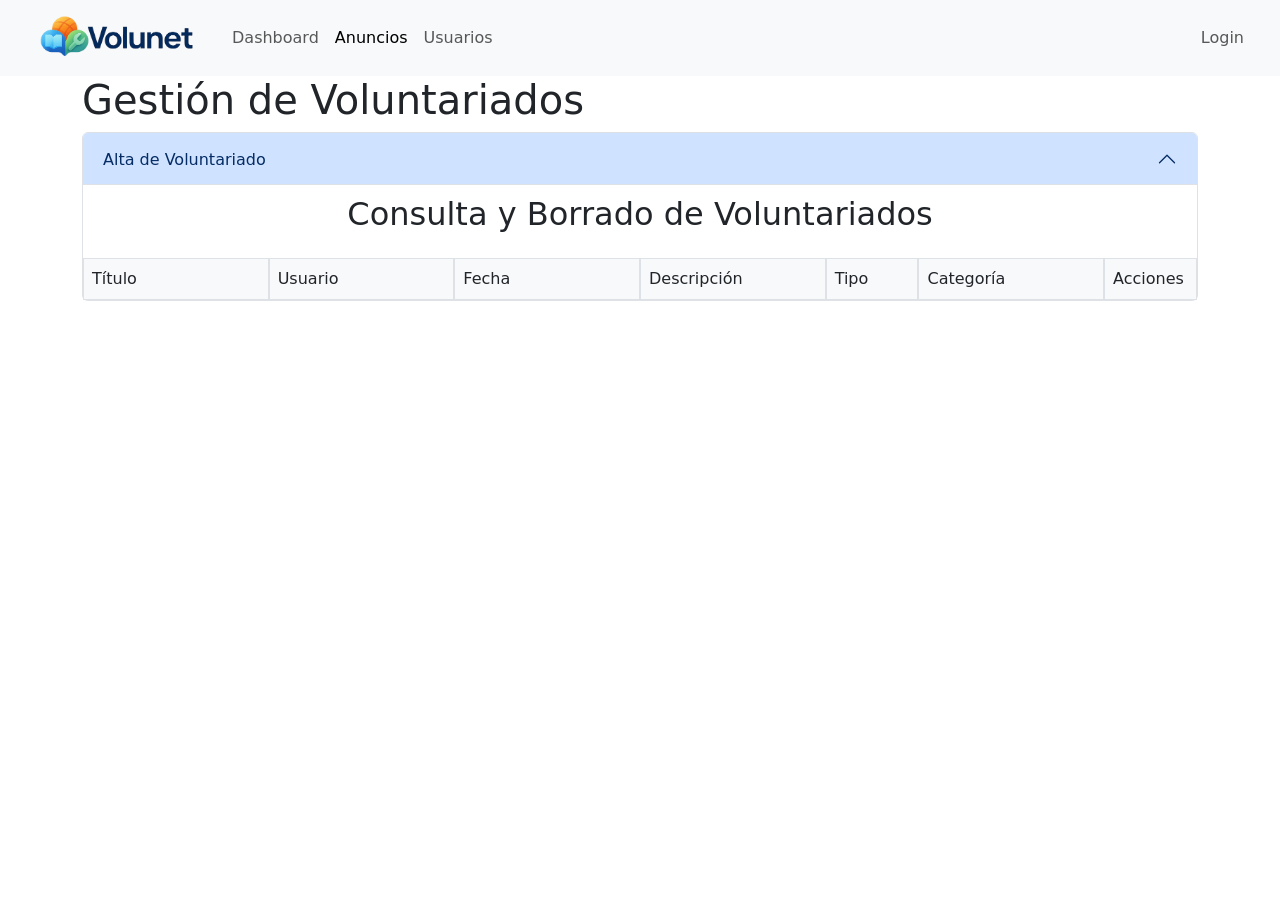
<file: anuncio.html>
<!DOCTYPE html>
<html lang="es">
<head>
    <meta charset="UTF-8">
    <meta name="viewport" content="width=device-width, initial-scale=1.0">
    <title>Anuncios</title>
    <link href="https://cdn.jsdelivr.net/npm/bootstrap@5.3.8/dist/css/bootstrap.min.css" rel="stylesheet" integrity="sha384-sRIl4kxILFvY47J16cr9ZwB07vP4J8+LH7qKQnuqkuIAvNWLzeN8tE5YBujZqJLB" crossorigin="anonymous">
    <link rel="stylesheet" href="css/style.css">
</head>
    <body>
        <nav class="navbar navbar-expand-lg bg-body-tertiary" >
          <div class="container-fluid mx-3">
            <a class="navbar-brand" href="index.html">
                <img src="./img/logo_volunet.png" alt="Volunet" width="180">
            </a>
            <button class="navbar-toggler" type="button" data-bs-toggle="collapse" data-bs-target="#navbarNav" aria-controls="navbarNav" aria-expanded="false" aria-label="Toggle navigation">
              <span class="navbar-toggler-icon"></span>
            </button>
            <div class="collapse navbar-collapse" id="navbarNav">
              <ul class="navbar-nav">
                <li class="nav-item">
                  <a class="nav-link" href="index.html">Dashboard</a>
                </li>
                <li class="nav-item">
                  <a class="nav-link active" aria-current="page" href="#">Anuncios</a>
                </li>
                <li class="nav-item">
                  <a class="nav-link" href="usuarios.html">Usuarios</a>
                </li>
              </ul>
              <ul class="navbar-nav ms-auto">
                  <li class="nav-item">
                    <a class="nav-link" href="login.html">Login</a>
                  </li>
                </ul>
            </div>
          </div>
        </nav>


        <div class="container" style="margin-bottom: 50px;">
            <h1 class="title-gestion">Gestión de Voluntariados</h1>
            <div class="accordion" id="accordionVoluntariados">
                <div class="accordion-item">
                    <h2 class="accordion-header" id="headingAlta">
                        <button class="accordion-button" type="button" data-bs-toggle="collapse" data-bs-target="#collapseAlta" aria-expanded="true" aria-controls="collapseAlta">
                        Alta de Voluntariado
                        </button>
                    </h2>
                    <div id="collapseAlta" class="accordion-collapse collapse" aria-labelledby="headingAlta" data-bs-parent="#accordionVoluntariados">
                        <div class="accordion-body">
                        <!--Titulo-->
                        <div data-mdb-input-init class="form-outline mb-4">
                            <label class="form-label" for="form2Example1">Título</label>
                            <input type="titulo" id="input-titulo" class="form-control" />
                        </div>

                        <!--Usuario-->
                        <label class="form-label" for="form2Example1">Usuario</label>
                        <select class="form-select mb-4" aria-label="Default select example" id="select-user">
                        </select>

                        <!--Fecha-->
                        <div class="mb-3 mt-4">
                            <label for="volDateId" class="form-label">Fecha</label>
                            <input type="date" class="form-control" id="volDateId" name="volDateId">
                        </div>

                        <!--Descripción-->
                        <div data-mdb-input-init class="form-outline mb-4">
                            <label class="form-label" for="form2Example1">Descripción</label>
                            <textarea class="form-control" aria-label="With textarea" id="input-descripcion"></textarea>    
                        </div>

                        <!--Tipo-->
                        <label class="form-label" for="form2Example1">Tipo</label>
                        <select class="form-select mb-4" aria-label="Default select example" id="select-tipo">
                            <option disabled selected value> -- seleccione un tipo -- </option>
                            <option>Petición</option>
                            <option>Oferta</option>
                          </select>

                        <!--Categoría-->
                        <label class="form-label" for="form2Example1">Categoría</label>
                        <select class="form-select mb-4" aria-label="Default select example" id="select-categoria">
                            <option disabled selected value> -- seleccione una categoría -- </option>
                            <option>Idiomas</option>
                            <option>Deportes</option>
                            <option>Profesiones</option>
                          </select>
                        <!--Botón dar de alta-->
                        <div class="d-flex mb-3">
                            <button type="button" class="btn btn-primary" id="dar-alta">Dar de alta</button>
                        </div>
                    </div>
                </div>
                <div class="row">
                    <div class="col-lg-12">
                        <h2 class="text-center" style="padding-top: 10px;">Consulta y Borrado de Voluntariados</h2>
                        <div class="container bg-light mt-4">
                            <div class="row" id="voluntariados-titulo">
                              <div class="col-2 border p-2">
                                Título
                              </div>
                              <div class="col-2 border p-2">
                                Usuario
                              </div>
                              <div class="col-2 border p-2">
                                Fecha
                              </div>
                              <div class="col-2 border p-2">
                                Descripción
                              </div>
                              <div class="col-1 border p-2">
                                Tipo
                              </div>
                              <div class="col-2 border p-2">
                                Categoría
                              </div>
                              <div class="col-1 border p-2">
                                Acciones
                              </div>
                            </div>
                            <div id="voluntariados-lista">
                            </div>
                          </div>
                    </div>

                </div>

           </div>

        <script src="https://cdn.jsdelivr.net/npm/bootstrap@5.3.3/dist/js/bootstrap.bundle.min.js" integrity="sha384-YvpcrYf0tY3lHB60NNkmXc5s9fDVZLESaAA55NDzOxhy9GkcIdslK1eN7N6jIeHz" crossorigin="anonymous"></script>
        <script type="module" src="./js/anuncio.js"></script> 

    </body>
</html>
</file>
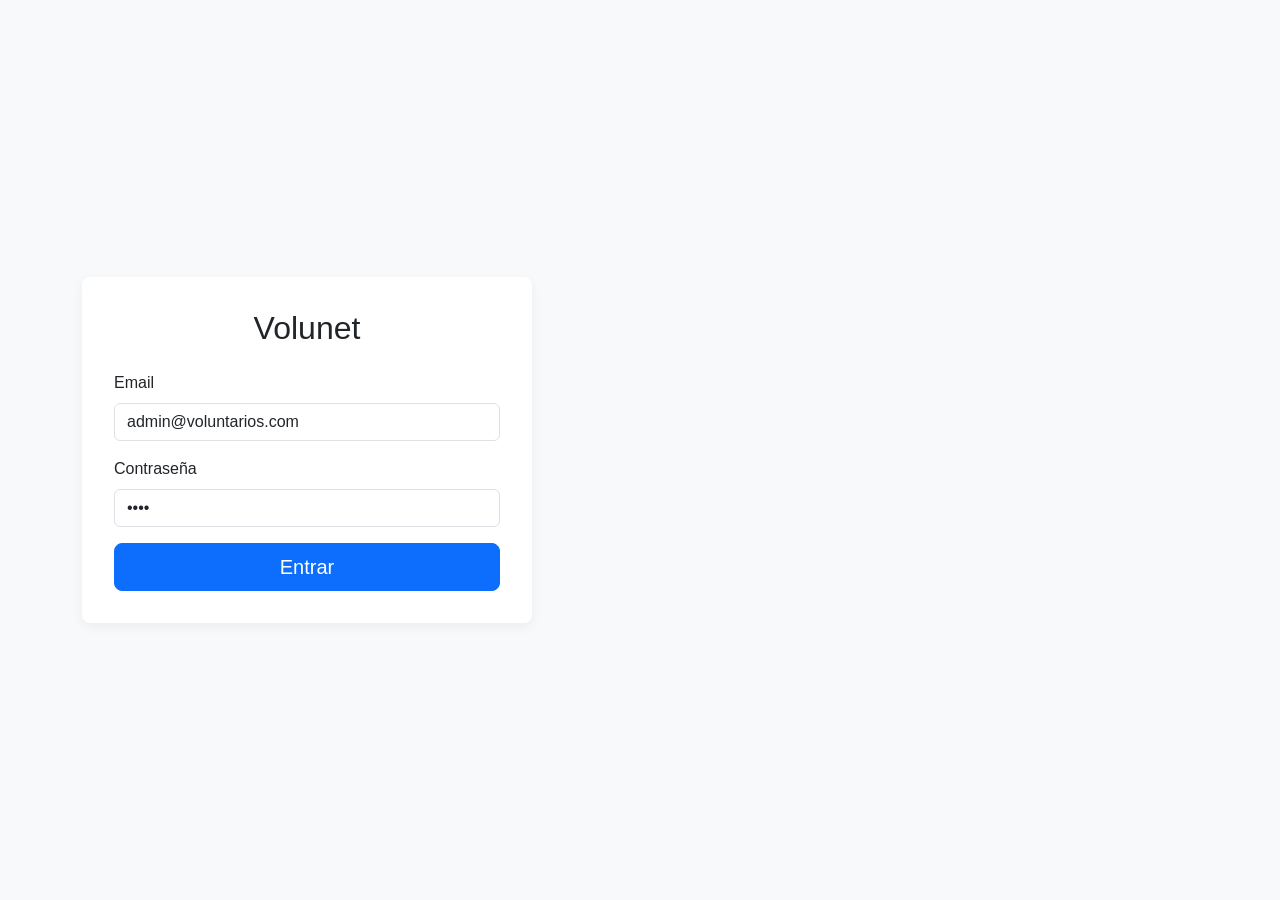
<file: login.html>
<!DOCTYPE html>
<html lang="es">
<head>
    <meta charset="UTF-8">
    <meta name="viewport" content="width=device-width, initial-scale=1.0">
    <title>Login - Plataforma Voluntariado</title>
    
    <link href="https://cdn.jsdelivr.net/npm/bootstrap@5.3.3/dist/css/bootstrap.min.css" rel="stylesheet" xintegrity="sha384-QWTKZyjpPEjISv5WaRU9OFeRpok6YctnYmDr5pNlyT2bRjXh0JMhjY6hW+ALEwIH" crossorigin="anonymous">
    
    <link rel="stylesheet" href="https://cdn.jsdelivr.net/npm/bootstrap-icons@1.11.3/font/bootstrap-icons.min.css">

    <style>
        body {
            font-family: "Inter", sans-serif;
            background-color: #f8f9fa;
            display: flex;
            align-items: center;
            justify-content: center;
            min-height: 100vh;
        }
        .form-container {
            background-color: #ffffff;
            border-radius: 8px;
            padding: 2rem;
            box-shadow: 0 4px 12px rgba(0,0,0,.05);
            width: 100%;
            max-width: 450px;
        }
    </style>
</head>
<body>

    <main class="container">
        <div class="row justify-content-center">
            <div class="col-lg-12 col-md-12">
                <div class="form-container">
                    <h2 class="text-center mb-4">Volunet</h2>
                    <form id="login-form">
                        <div class="mb-3">
                            <label for="login-email" class="form-label">Email</label>
                            <input type="email" class="form-control" id="login-email" value="admin@voluntarios.com" required>
                        </div>
                        <div class="mb-3">
                            <label for="login-pass" class="form-label">Contraseña</label>
                            <input type="password" class="form-control" id="login-pass" value="1234" required>
                        </div>
                        <div id="login-alert" class="alert alert-danger" style="display: none;" role="alert">
                            Usuario o contraseña incorrectos.
                        </div>
                        <div class="d-grid">
                            <button type="submit" class="btn btn-primary btn-lg">Entrar</button>
                        </div>
                    </form>
                </div>
            </div>
        </div>
    </main>

    <script src="https://cdn.jsdelivr.net/npm/bootstrap@5.3.3/dist/js/bootstrap.bundle.min.js" xintegrity="sha384-YvpcrYf0tY3lHB60NNkmXc5s9fDVZLESaAA55NDzOxhy9GkcIdslK1eN7N6jIeHz" crossorigin="anonymous"></script>

    <script src="js/login.js" type="module"></script>

</body>
</html>
</file>
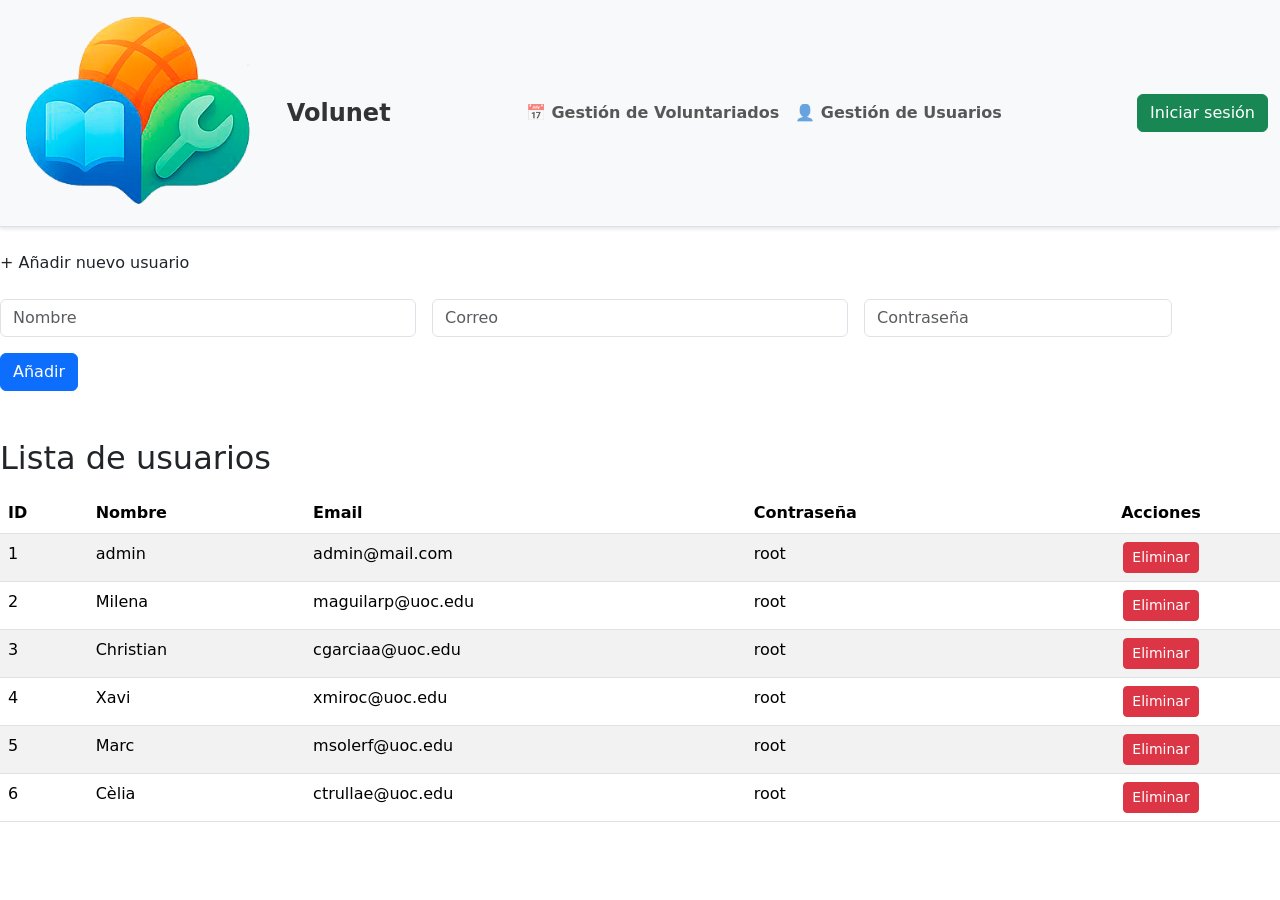
<file: usuarios.html>
<!DOCTYPE html>
<html lang="es">
<head>
  <meta charset="UTF-8">
  <title>VOLUNET - Gestión de Usuarios</title>
<!-- CSS -->
 <link rel="stylesheet" href="css/style.css">
 <link
  href="https://cdn.jsdelivr.net/npm/bootstrap@5.3.3/dist/css/bootstrap.min.css"
  rel="stylesheet"
/>
</head>
<body>
<!-- Barra de navegación  -->
<nav class="my-navbar navbar navbar-expand-lg mb-4">
  <div class="container-fluid d-flex align-items-center justify-content-between">
    <!-- Logo -->
    <a class="navbar-brand d-flex align-items-center" href="index.html">
      <img src="img/volunet_logotipo.png" alt="Volunet Logo" class="logo">
      <span class="brand-name">Volunet</span>
    </a>
    <!-- Voluntariado + Usuarios -->
    <ul class="navbar-nav mx-auto fw-bold">
      <li class="nav-item">
        <a class="nav-link" href="voluntariados.html">📅 Gestión de Voluntariados</a>
      </li>
      <li class="nav-item">
        <a class="nav-link" href="usuarios.html">👤 Gestión de Usuarios</a>
      </li>
    </ul>
    <!-- Login + Logout -->
    <div class="d-flex align-items-center">
      <span id="userEmail" class="me-3"></span>
      <button id="loginBtn" class="btn btn-success">Iniciar sesión</button>
      <button id="logoutBtn" class="btn btn-danger" style="display:none;">Cerrar sesión</button>
    </div>
  </div>
</nav>

<!-- Alta de usuarios con collapse -->
  <section class="mb-5">
    <label class="btn-toggle" for="toggleFormUsuario">+ Añadir nuevo usuario</label>
    <input type="checkbox" id="toggleFormUsuario" hidden>
    <!-- Contenedor colapsable -->
    <div class="collapse-css" id="formUsuarioCollapse">
      <form id="formUsuario" class="row g-3 mt-2">
        <!-- Nombre -->
        <div class="col-md-4">
          <input type="text" id="nombre" class="form-control" placeholder="Nombre" required />
        </div>
        <!-- Email -->
        <div class="col-md-4">
          <input type="email" id="email" class="form-control" placeholder="Correo" required />
        </div>
        <!-- Contraseña -->
        <div class="col-md-3">
          <input type="password" id="password" class="form-control" placeholder="Contraseña" required />
        </div>
        <!-- Botón de añadir -->
        <div class="col-12">
          <button type="submit" class="btn btn-primary">Añadir</button>
        </div>
      </form>
    </div>
  </section>

  <!-- Tabla de usuarios -->
  <h2>Lista de usuarios</h2>
  <table id="tablaUsuarios" class="table table-striped table-hover mt-3">
    <thead>
      <tr>
        <th>ID</th>
        <th>Nombre</th>
        <th>Email</th>
        <th>Contraseña</th>
        <th class="text-center">Acciones</th>
      </tr>
    </thead>
    <tbody></tbody>
  </table>


  <!-- Scripts -->
  <script src="https://cdn.jsdelivr.net/npm/bootstrap@5.3.3/dist/js/bootstrap.bundle.min.js"></script>
  <script src="js/data.js"></script>
  <script src="js/almacenaje.js"></script>
  <script src="js/auth.js"></script>
  <script src="js/usuarios.js"></script>
</body>
</html>
</file>
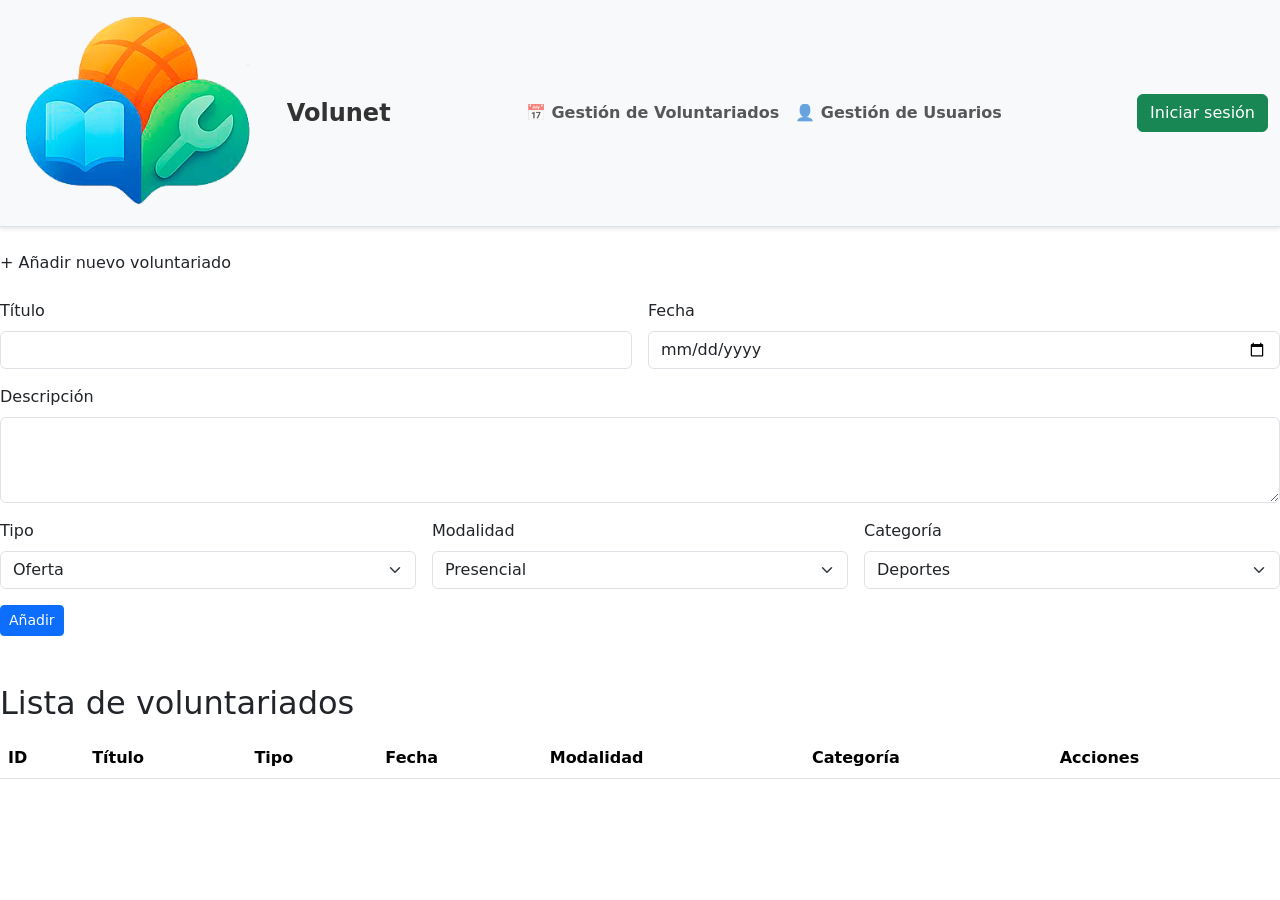
<file: voluntariados.html>
<!DOCTYPE html>
<html lang="es">
<head>
  <meta charset="UTF-8">
  <title>VOLUNET - Gestión de Voluntariados</title>
  <!-- CSS -->
  <link rel="stylesheet" href="css/style.css">
  <link
    href="https://cdn.jsdelivr.net/npm/bootstrap@5.3.3/dist/css/bootstrap.min.css"
    rel="stylesheet"
  />
</head>
<body>
<!-- Barra de navegación  -->
<nav class="my-navbar navbar navbar-expand-lg mb-4">
  <div class="container-fluid d-flex align-items-center justify-content-between">
    <!-- Logo -->
    <a class="navbar-brand d-flex align-items-center" href="index.html">
      <img src="img/volunet_logotipo.png" alt="Volunet Logo" class="logo">
      <span class="brand-name">Volunet</span>
    </a>
    <!-- Voluntariado + Usuarios -->
    <ul class="navbar-nav mx-auto fw-bold">
      <li class="nav-item">
        <a class="nav-link" href="voluntariados.html">📅 Gestión de Voluntariados</a>
      </li>
      <li class="nav-item">
        <a class="nav-link" href="usuarios.html">👤 Gestión de Usuarios</a>
      </li>
    </ul>
    <!-- Login + Logout -->
    <div class="d-flex align-items-center">
      <span id="userEmail" class="me-3"></span>
      <button id="loginBtn" class="btn btn-success">Iniciar sesión</button>
      <button id="logoutBtn" class="btn btn-danger" style="display:none;">Cerrar sesión</button>
    </div>
  </div>
</nav>

<!-- Alta de los voluntarios -->
<main>
  <section class="mb-5">
    <!-- Botón que abre/cierra el formulario -->
    <label class="btn-toggle" for="toggleForm">+ Añadir nuevo voluntariado</label>
    <input type="checkbox" id="toggleForm" hidden>

    <!-- Contenedor colapsable -->
    <div class="collapse-css" id="formVoluntariadoCollapse">
      <form id="formVoluntariado" class="row g-3 mt-2">
        <!-- Campos del formulario -->
         <!-- Título -->
        <div class="col-md-6">
          <label for="titulo" class="form-label">Título</label>
          <input type="text" id="titulo" class="form-control" required>
        </div>
        <!-- Fecha -->
        <div class="col-md-6">
          <label for="fecha" class="form-label">Fecha</label>
          <input type="date" id="fecha" class="form-control" required>
        </div>
        <!-- Descripción -->
        <div class="col-12">
          <label for="descripcion" class="form-label">Descripción</label>
          <textarea id="descripcion" class="form-control" rows="3" required></textarea>
        </div>
        <!-- Tipo-->
        <div class="col-md-4">
          <label for="tipo" class="form-label">Tipo</label>
          <select id="tipo" class="form-select">
            <option value="Oferta">Oferta</option>
            <option value="Petición">Petición</option>
          </select>
        </div>
        <!-- Modalidad -->
        <div class="col-md-4">
          <label for="modalidad" class="form-label">Modalidad</label>
          <select id="modalidad" class="form-select">
            <option value="Presencial">Presencial</option>
            <option value="Online">Online</option>
          </select>
        </div>
        <!-- Categoría -->
        <div class="col-md-4">
          <label for="categoria" class="form-label">Categoría</label>
          <select id="categoria" class="form-select">
            <option value="Deportes">Deportes</option>
            <option value="Idiomas">Idiomas</option>
            <option value="Profesiones">Profesiones</option>
          </select>
        </div>
        <!-- Botón de añadir -->
        <div class="col-12">
          <button type="submit" class="btn btn-primary btn-sm">Añadir</button>
        </div>
      </form>
    </div>
  </section>
</main>
<!-- Tabla de voluntariados -->
<h2>Lista de voluntariados</h2>
    <table id="tablaVoluntariados" class="table table-striped table-hover mt-3">
      <thead>
        <tr>
          <th>ID</th>
          <th>Título</th>
          <th>Tipo</th>
          <th>Fecha</th>
          <th>Modalidad</th>
          <th>Categoría</th>
          <th>Acciones</th>
        </tr>
      </thead>
      <tbody></tbody>
    </table>
  </main>

  <script src="js/data.js"></script>
  <script src="js/almacenaje.js"></script>
  <script src="js/auth.js"></script>
  <script src="js/login.js"></script>
  <script src="js/voluntariados.js"></script>
</body>
</html>
</file>
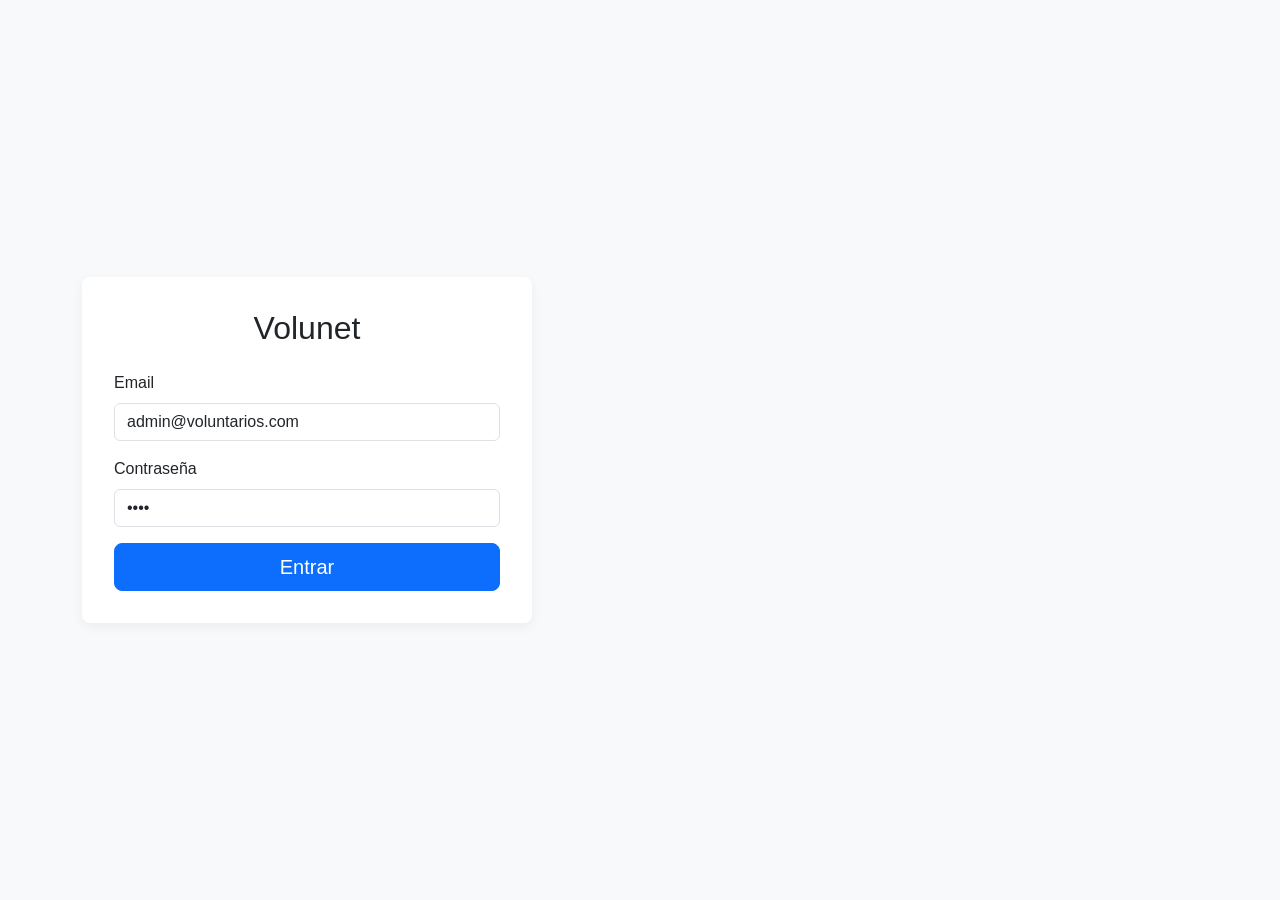
<file: voluntarios.html>
<!DOCTYPE html>
<html lang="es">
<head>
    <meta charset="UTF-8">
    <meta name="viewport" content="width=device-width, initial-scale=1.0">
    <title>Gestión de Voluntariados - Plataforma</title>
    
    <link href="https://cdn.jsdelivr.net/npm/bootstrap@5.3.3/dist/css/bootstrap.min.css" rel="stylesheet" xintegrity="sha384-QWTKZyjpPEjISv5WaRU9OFeRpok6YctnYmDr5pNlyT2bRjXh0JMhjY6hW+ALEwIH" crossorigin="anonymous">
    
    <link rel="stylesheet" href="https://cdn.jsdelivr.net/npm/bootstrap-icons@1.11.3/font/bootstrap-icons.min.css">

    <link rel="stylesheet" href="css/style.css">

    <style>
        body {
            font-family: "Inter", sans-serif;
            background-color: #f8f9fa;
        }
        .navbar {
            box-shadow: 0 2px 4px rgba(0,0,0,.1);
        }
        .logo {
            height: 200px;
        }
        .form-container {
            background-color: #ffffff;
            border-radius: 8px;
            padding: 2rem;
            box-shadow: 0 4px 12px rgba(0,0,0,.05);
        }
        .table-responsive {
            margin-top: 1.5rem;
        }
        .btn-delete-volunteer {
            color: var(--bs-danger);
        }
        .btn-delete-volunteer:hover {
            color: var(--bs-danger);
            background-color: #fbebee;
        }
    </style>
</head>
<body class="d-flex flex-column min-vh-100">

    <nav class="navbar navbar-expand-lg navbar-light my-navbar">
        <div class="container-fluid">
            <a class="navbar-brand d-flex align-items-center" href="index.html">
                <img src="img/logo_voluntariado_sin_fondo.png" alt="Logo Voluntariado" class="logo">
            </a>
            <button class="navbar-toggler" type="button" data-bs-toggle="collapse" data-bs-target="#navbarNav" aria-controls="navbarNav" aria-expanded="false" aria-label="Toggle navigation">
                <span class="navbar-toggler-icon"></span>
            </button>
            <div class="collapse navbar-collapse" id="navbarNav">
                <ul class="navbar-nav me-auto mb-2 mb-lg-0">
                    <li class="nav-item nav-link-logged-in" style="display: none;">
                        <a class="nav-link" href="index.html" id="nav-link-dashboard"><i class="bi bi-grid-fill"></i> Dashboard</a>
                    </li>
                    <li class="nav-item nav-link-logged-in" style="display: none;">
                        <a class="nav-link active" href="voluntarios.html" id="nav-link-manage-volunteers"><i class="bi bi-clipboard-plus-fill"></i> Gestionar voluntariado</a>
                    </li>
                    <li class="nav-item nav-link-logged-in" style="display: none;">
                        <a class="nav-link" href="usuarios.html" id="nav-link-manage-users"><i class="bi bi-people-fill"></i> Gestionar usuarios</a>
                    </li>
                </ul>
                <ul class="navbar-nav ms-auto">
                    <li class="nav-item nav-link-login" style="display: block;">
                        <a class="nav-link" href="login.html" id="nav-link-login-button"><i class="bi bi-box-arrow-in-right"></i> Login</a>
                    </li>
                    <li class="nav-item dropdown nav-link-logged-in" style="display: none;">
                        <a class="nav-link dropdown-toggle" href="#" id="user-dropdown" role="button" data-bs-toggle="dropdown" aria-expanded="false">
                            <i class="bi bi-person-circle"></i> <span id="user-email-display"></span>
                        </a>
                        <ul class="dropdown-menu dropdown-menu-end" aria-labelledby="user-dropdown">
                            <li><a class="dropdown-item" href="#" id="nav-link-logout"><i class="bi bi-box-arrow-right"></i> Logout</a></li>
                        </ul>
                    </li>
                </ul>
            </div>
        </div>
    </nav>

    <main class="container my-4 flex-grow-1">

        <div id="page-manage-volunteers">
            <div class="row">
                <div class="col-lg-4 mb-4">
                    <div class="form-container">
                        <h2 class="mb-3">Nuevo voluntariado</h2>
                        <form id="volunteer-form">
                            <div class="mb-3">
                                <label for="volunteer-type" class="form-label">Tipo</label>
                                <select class="form-select" id="volunteer-type" required>
                                    <option value="oferta">Oferta (Ofrezco ayuda)</option>
                                    <option value="peticion">Petición (Necesito ayuda)</option>
                                </select>
                            </div>
                            <div class="mb-3">
                                <label for="volunteer-title" class="form-label">Título</label>
                                <input type="text" class="form-control" id="volunteer-title" required>
                            </div>
                            <div class="mb-3">
                                <label for="volunteer-description" class="form-label">Descripción</label>
                                <textarea class="form-control" id="volunteer-description" rows="3" required></textarea>
                            </div>
                            <div class="d-grid">
                                <button type="submit" class="btn btn-success">Añadir voluntariado</button>
                            </div>
                        </form>
                    </div>
                </div>
                <div class="col-lg-8">
                       <div class="form-container">
                            <h2 class="mb-3">Lista de voluntariados</h2>
                            <div class="table-responsive">
                                <table class="table table-striped table-hover align-middle">
                                    <thead class="table-dark">
                                        <tr>
                                            <th>Título</th>
                                            <th>Tipo</th>
                                            <th>Usuario</th>
                                            <th>Acciones</th>
                                        </tr>
                                    </thead>
                                    <tbody id="volunteer-table-body">
                                    </tbody>
                                </table>
                            </div>
                        </div>
                </div>
            </div>
        </div>

    </main>

    <footer class="bg-dark text-white text-center p-3 mt-auto">
        <div class="container">
            <p class="mb-0">&copy; 2025 - Proyecto DAW - Producto 1</p>
        </div>
    </footer>

    <script src="https://cdn.jsdelivr.net/npm/bootstrap@5.3.3/dist/js/bootstrap.bundle.min.js" xintegrity="sha384-YvpcrYf0tY3lHB60NNkmXc5s9fDVZLESaAA55NDzOxhy9GkcIdslK1eN7N6jIeHz" crossorigin="anonymous"></script>

    <script src="js/voluntarios.js" type="module"></script>

</body>
</html>
</file>
<file: css/style.css>
.my-navbar {
    background-color: #f8f9fa;
    box-shadow: 0 2px 4px rgba(0,0,0,.1);
    border-bottom: 1px solid #dee2e6;
}

.logo {
    height: 200px;
    width: auto;
}

.brand-name {
    font-size: 1.5rem;
    font-weight: bold;
    margin-left: 10px;
    color: #333;
}

.login-card {
    border: none;
    border-radius: 15px;
    background-color: #ffffff;
}
</file>
